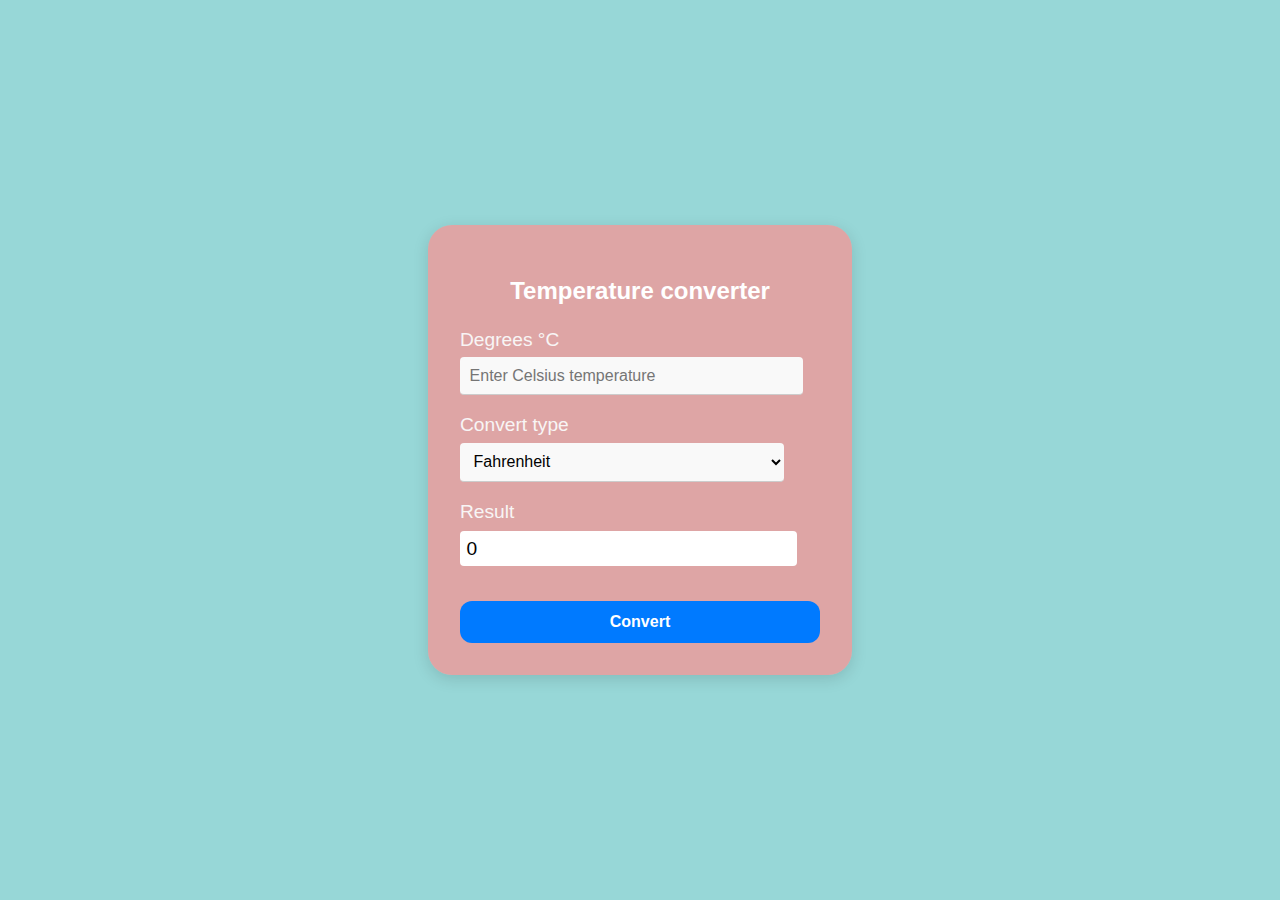
<file: Task-3 Temperature Converter/index.html>
<!DOCTYPE html>
<html lang="en">

<head>
    <meta charset="UTF-8" />
    <meta name="viewport" content="width=device-width, initial-scale=1.0" />
    <title>Temperature Converter</title>
    <style>
        body {
            font-family: 'Segoe UI', sans-serif;
            margin: 0;
            padding: 0;
            display: flex;
            justify-content: center;
            align-items: center;
            height: 100vh;
            color: white;
            background-color: rgb(151, 215, 215);
        }
        .container {
            background: linear-gradient(135deg, #dea5a5 80%);
            padding: 2rem;
            border-radius: 1.5rem;
            width: 90%;
            max-width: 360px;
            box-shadow: 0 4px 16px rgba(0, 0, 0, 0.13);
            text-align: center;
        }

        h2 {
            margin-bottom: 1.5rem;
            font-weight: 600;
        }

        .input-group,
        .result-group {
            margin-bottom: 1.2rem;
            text-align: left;
        }

        label {
            display: block;
            font-size:1.2rem;
            color: #f8f5f5;
            margin-bottom: 0.4rem;
        }

        input,
        select {
            width: 90%;
            padding: 0.6rem;
            font-size: 1rem;
            border: none;
            border-bottom: 1px solid #ccc;
            background: #f9f9f9;
            border-radius: 4px;
        }

        #result {
            width:90%;
            font-size: 1.2rem;
            font-weight: 500;
            padding: 0.4rem;
            color:black;
            text-align:left;
            border-radius: 4px;
            background-color: white;
            margin-top: 0.5rem;
        }

        button {
            margin-top: 1rem;
            width: 100%;
            padding: 0.75rem;
            background: #007aff;
            color: white;
            border: none;
            border-radius: 12px;
            font-size: 1rem;
            font-weight: bold;
            cursor: pointer;
        }

        button:hover {
            background: #0062cc;
        }
    </style>
</head>

<body>
    <!-- [START MAIN CONTAINER SECTION] -->
    <div class="container">
        <h2>Temperature converter</h2>

        <!-- [START INPUT SECTION] -->
        <div class="input-group">
            <label for="degrees">Degrees °C</label>
            <input type="number" id="degrees" placeholder="Enter Celsius temperature" />
        </div>

        <div class="input-group">
            <label for="type">Convert type</label>
            <select id="type">
                <option value="fahrenheit">Fahrenheit</option>
                <option value="kelvin">Kelvin</option>
                <option value="rankine">Rankine</option>
            </select>
        </div>
        <!-- [END INPUT SECTION] -->

        <!-- [START RESULT SECTION] -->
        <div class="result-group">
            <label>Result</label>
            <div id="result">0</div>
        </div>
        <!-- [END RESULT SECTION] -->

        <!-- [START BUTTON SECTION] -->
        <button onclick="convertTemperature()">Convert</button>
        <!-- [END BUTTON SECTION] -->
    </div>
    <!-- [END MAIN CONTAINER SECTION] -->

    <script>
        function convertTemperature() {
            const degrees = parseFloat(document.getElementById('degrees').value);
            const type = document.getElementById('type').value;
            let result = '';

            if (isNaN(degrees)) {
                result = 'Please enter a valid number';
            }
            else {
                if (type === 'fahrenheit') {
                    const fahrenheit = (degrees * 9 / 5) + 32;
                    result = fahrenheit.toFixed(4) + ' °F';
                }
                else if (type === 'kelvin') {
                    const kelvin = degrees + 273.15;
                    result = kelvin.toFixed(4) + ' K';
                }
                else if (type === 'rankine') {
                    const rankine = (degrees + 273.15) * 9 / 5;
                    result = rankine.toFixed(4) + ' °R';
                }
            }

            document.getElementById('result').textContent = result;
        }
    </script>
</body>

</html>
</file>
